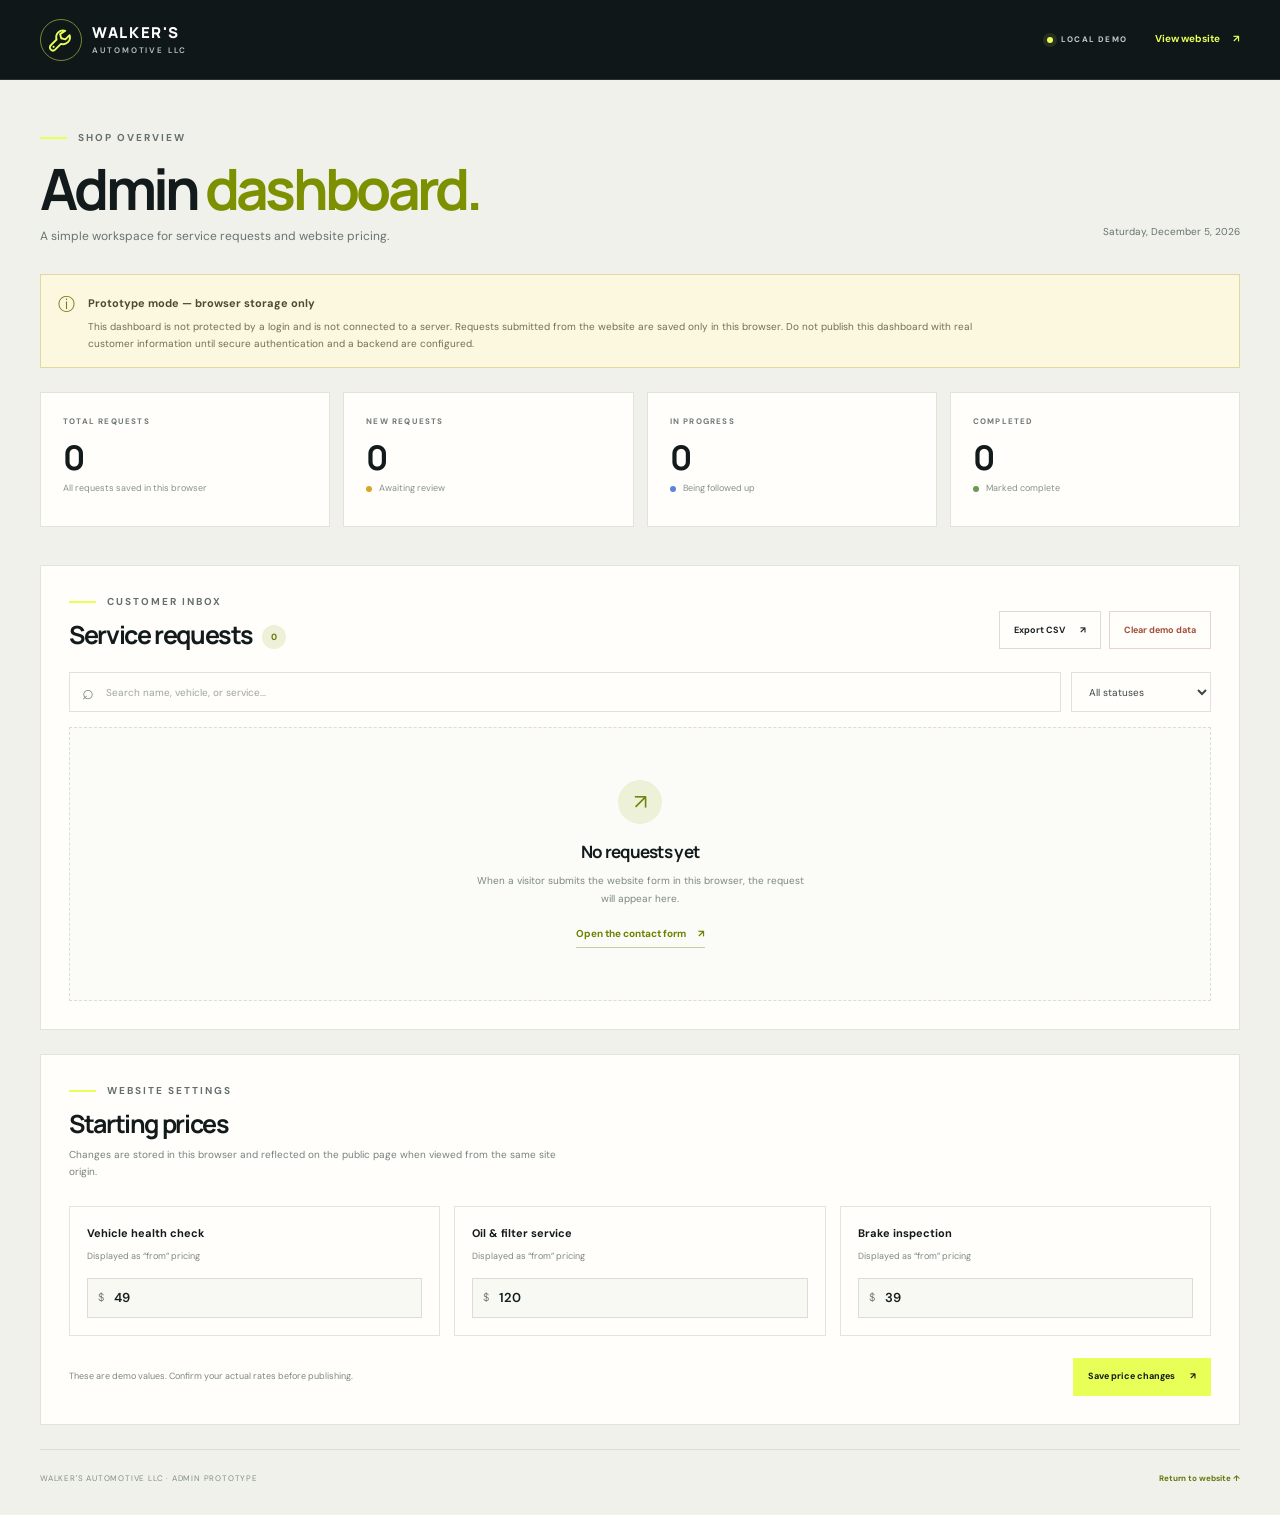
<file: walkers_automotive_website/admin.html>
<!DOCTYPE html>
<html lang="en">
<head>
  <meta charset="UTF-8" />
  <meta name="viewport" content="width=device-width, initial-scale=1.0" />
  <meta name="theme-color" content="#101719" />
  <title>Admin Dashboard | Walker's Automotive LLC</title>
  <link rel="preconnect" href="https://fonts.googleapis.com">
  <link rel="preconnect" href="https://fonts.gstatic.com" crossorigin>
  <link href="https://fonts.googleapis.com/css2?family=DM+Sans:wght@400;500;600;700&family=Manrope:wght@400;500;600;700;800&display=swap" rel="stylesheet">
  <link rel="stylesheet" href="styles.css" />
  <link rel="stylesheet" href="admin.css" />
  <script defer src="admin.js"></script>
</head>
<body class="admin-body">
  <header class="admin-header">
    <a class="brand" href="index.html"><span class="brand-mark" aria-hidden="true"><svg viewBox="0 0 40 40" fill="none"><path d="M25.7 7.7a9.2 9.2 0 0 0-11.6 11.6L6.4 27a4.1 4.1 0 0 0 5.8 5.8l7.7-7.7a9.2 9.2 0 0 0 11.6-11.6l-5.7 5.7-5.5-1.5-1.5-5.5 6.9-4.5Z" stroke="currentColor" stroke-width="2.5" stroke-linejoin="round"/><circle cx="10.1" cy="29.1" r="1.4" fill="currentColor"/></svg></span><span class="brand-copy"><strong>WALKER'S</strong><small>AUTOMOTIVE LLC</small></span></a>
    <div class="admin-header-right"><span class="demo-label"><span></span> LOCAL DEMO</span><a class="back-site" href="index.html">View website <span>↗</span></a></div>
  </header>
  <main class="admin-main">
    <div class="admin-title-row"><div><div class="eyebrow"><span class="eyebrow-line"></span> SHOP OVERVIEW</div><h1>Admin <em>dashboard.</em></h1><p class="admin-subtitle">A simple workspace for service requests and website pricing.</p></div><div class="admin-date" id="todayLabel"></div></div>
    <div class="demo-warning"><span class="warning-icon">ⓘ</span><div><strong>Prototype mode — browser storage only</strong><p>This dashboard is not protected by a login and is not connected to a server. Requests submitted from the website are saved only in this browser. Do not publish this dashboard with real customer information until secure authentication and a backend are configured.</p></div></div>
    <section class="admin-stats" aria-label="Request summary">
      <article class="stat-card"><span class="stat-label">TOTAL REQUESTS</span><strong id="totalRequests">0</strong><span class="stat-note">All requests saved in this browser</span></article>
      <article class="stat-card"><span class="stat-label">NEW REQUESTS</span><strong id="newRequests">0</strong><span class="stat-note"><i class="status-dot status-dot-new"></i> Awaiting review</span></article>
      <article class="stat-card"><span class="stat-label">IN PROGRESS</span><strong id="progressRequests">0</strong><span class="stat-note"><i class="status-dot status-dot-progress"></i> Being followed up</span></article>
      <article class="stat-card"><span class="stat-label">COMPLETED</span><strong id="completedRequests">0</strong><span class="stat-note"><i class="status-dot status-dot-complete"></i> Marked complete</span></article>
    </section>
    <section class="admin-section" id="requestsSection">
      <div class="admin-section-head"><div><div class="eyebrow"><span class="eyebrow-line"></span> CUSTOMER INBOX</div><h2>Service requests <span class="request-count" id="requestCount">0</span></h2></div><div class="inbox-actions"><button type="button" class="admin-button admin-button-secondary" id="exportCsv">Export CSV <span>↗</span></button><button type="button" class="admin-button admin-button-danger" id="clearRequests">Clear demo data</button></div></div>
      <div class="inbox-toolbar"><label class="search-box"><span aria-hidden="true">⌕</span><input id="searchRequests" type="search" placeholder="Search name, vehicle, or service..." aria-label="Search requests"></label><select id="statusFilter" aria-label="Filter by status"><option value="All">All statuses</option><option value="New">New</option><option value="In progress">In progress</option><option value="Completed">Completed</option></select></div>
      <div class="requests-list" id="requestsList"><div class="empty-state"><span class="empty-icon">↗</span><h3>No requests yet</h3><p>When a visitor submits the website form in this browser, the request will appear here.</p><a href="index.html#contact">Open the contact form <span>↗</span></a></div></div>
    </section>
    <section class="admin-section pricing-admin" id="pricingSection">
      <div class="admin-section-head"><div><div class="eyebrow"><span class="eyebrow-line"></span> WEBSITE SETTINGS</div><h2>Starting prices</h2><p>Changes are stored in this browser and reflected on the public page when viewed from the same site origin.</p></div></div>
      <form id="pricingForm" class="pricing-settings">
        <label><span class="setting-name">Vehicle health check</span><span class="setting-description">Displayed as “from” pricing</span><span class="money-input"><span>$</span><input type="number" name="checkup" min="0" step="1" required aria-label="Vehicle health check starting price"></span></label>
        <label><span class="setting-name">Oil & filter service</span><span class="setting-description">Displayed as “from” pricing</span><span class="money-input"><span>$</span><input type="number" name="oil" min="0" step="1" required aria-label="Oil and filter service starting price"></span></label>
        <label><span class="setting-name">Brake inspection</span><span class="setting-description">Displayed as “from” pricing</span><span class="money-input"><span>$</span><input type="number" name="brakes" min="0" step="1" required aria-label="Brake inspection starting price"></span></label>
        <div class="pricing-settings-bottom"><p id="pricingSaveMessage" role="status" aria-live="polite">These are demo values. Confirm your actual rates before publishing.</p><button type="submit" class="admin-button admin-button-primary">Save price changes <span>↗</span></button></div>
      </form>
    </section>
    <footer class="admin-footer"><span>WALKER'S AUTOMOTIVE LLC · ADMIN PROTOTYPE</span><a href="index.html">Return to website ↑</a></footer>
  </main>
  <div class="request-modal" id="requestModal" aria-hidden="true">
    <div class="modal-backdrop" data-close-modal></div>
    <section class="request-modal-panel" role="dialog" aria-modal="true" aria-labelledby="modalTitle"><button type="button" class="modal-close" id="modalClose" aria-label="Close request details">×</button><div class="eyebrow"><span class="eyebrow-line"></span> REQUEST DETAILS</div><h2 id="modalTitle">Service request</h2><div id="modalDetails" class="modal-details"></div><div class="modal-status"><label for="modalStatus">Follow-up status</label><select id="modalStatus"><option>New</option><option>In progress</option><option>Completed</option></select><button type="button" id="saveRequestStatus" class="admin-button admin-button-primary">Save status</button></div><div id="modalSaveMessage" class="modal-save-message" role="status" aria-live="polite"></div></section>
  </div>
</body>
</html>
</file>
<file: walkers_automotive_website/styles.css>
:root{--ink:#121a1c;--ink-2:#192426;--paper:#f5f4ef;--white:#fffefa;--muted:#647071;--muted-light:#a7b0ad;--accent:#e8ff57;--line:#dce0d9;--line-dark:rgba(255,255,255,.14);--font-body:'DM Sans',Arial,sans-serif;--font-display:'Manrope','DM Sans',sans-serif;--container:1200px}*{box-sizing:border-box}html{scroll-behavior:smooth;scroll-padding-top:95px}body{margin:0;background:var(--paper);color:var(--ink);font-family:var(--font-body);font-size:15px;line-height:1.65;-webkit-font-smoothing:antialiased}a{color:inherit;text-decoration:none}button,input,select,textarea{font:inherit}img{display:block;max-width:100%}.container{width:min(var(--container),calc(100% - 64px));margin-inline:auto}.announcement{min-height:35px;display:flex;justify-content:center;align-items:center;gap:9px;background:var(--accent);font-size:10px;font-weight:700;letter-spacing:.04em;color:#182022;padding:6px 16px}.announcement-dot{width:5px;height:5px;background:#182022;border-radius:50%}.announcement a{margin-left:10px;border-bottom:1px solid rgba(18,26,28,.5)}.site-header{height:86px;background:var(--ink);color:white;border-bottom:1px solid rgba(255,255,255,.1);position:sticky;top:0;z-index:50}.nav-wrap{height:100%;display:flex;align-items:center;justify-content:space-between}.brand{display:inline-flex;align-items:center;gap:10px;color:white;min-width:max-content}.brand-mark{width:42px;height:42px;border:1px solid rgba(232,255,87,.48);border-radius:50%;display:grid;place-items:center;color:var(--accent)}.brand-mark svg{width:30px;height:30px}.brand-copy{display:grid;line-height:1.05;gap:5px}.brand-copy strong{font-family:var(--font-display);letter-spacing:.11em;font-size:15px;font-weight:800}.brand-copy small{font-size:8px;letter-spacing:.24em;color:#bac2be;font-weight:600}.primary-nav{display:flex;align-items:center;gap:36px;color:#d7ddda;font-size:12px;font-weight:600}.primary-nav>a:not(.nav-cta){transition:color .2s}.primary-nav>a:not(.nav-cta):hover{color:var(--accent)}.nav-cta{display:flex;gap:13px;align-items:center;padding:13px 17px;border:1px solid rgba(232,255,87,.75);color:var(--accent);transition:background .2s,color .2s}.nav-cta:hover{background:var(--accent);color:var(--ink)}.menu-toggle{display:none}.section-dark{background:var(--ink);color:#fffefa}.hero{position:relative;overflow:hidden;padding:87px 0 0;min-height:680px}.hero-glow{position:absolute;width:700px;height:700px;right:-200px;top:-220px;background:radial-gradient(circle,rgba(232,255,87,.07),transparent 67%);pointer-events:none}.hero-grid{display:grid;grid-template-columns:.95fr 1.05fr;align-items:center;gap:55px;position:relative;z-index:1}.hero-content{padding:0 0 35px}.eyebrow{display:flex;align-items:center;gap:11px;font-size:10px;letter-spacing:.2em;font-weight:700;color:#65706e}.eyebrow.light{color:#bac4bf}.eyebrow-line{display:inline-block;width:27px;height:2px;background:var(--accent)}h1,h2,h3,p{margin-top:0}h1,h2{font-family:var(--font-display);font-weight:700;letter-spacing:-.065em;line-height:1.045}h1{font-size:clamp(50px,6.2vw,82px);margin:24px 0 24px;color:#fbfcf7}h1 em,h2 em,.strip-lead em{font-style:normal;color:var(--accent)}.hero-intro{max-width:445px;font-size:15px;color:#b7c0bc;line-height:1.85}.hero-actions{display:flex;align-items:center;gap:28px;margin-top:31px}.button{min-height:49px;padding:0 20px;display:inline-flex;align-items:center;justify-content:center;gap:24px;border:1px solid transparent;font-size:11px;font-weight:700;letter-spacing:.015em;cursor:pointer;transition:transform .2s,background .2s,color .2s,border-color .2s}.button:hover{transform:translateY(-2px)}.button-accent{background:var(--accent);color:var(--ink)}.button-accent:hover{background:#f0ff93}.button-dark{background:var(--ink);color:white}.button-dark:hover{background:#344244}.button-outline{border-color:#d5dad3;color:var(--ink);background:transparent}.button-outline:hover{border-color:var(--ink);background:var(--ink);color:white}.text-link{display:inline-flex;gap:15px;align-items:center;font-size:11px;font-weight:700;border-bottom:1px solid #b9c0b7;padding-bottom:6px}.text-link span{font-size:15px}.light-link{color:#f4f5ef;border-color:rgba(255,255,255,.35)}.hero-note{display:flex;align-items:center;gap:13px;margin-top:54px;color:#b3bdb8;font-size:10px;line-height:1.7}.hero-note strong{color:white;font-size:11px}.note-icon{width:34px;height:34px;display:grid;place-items:center;border:1px solid rgba(232,255,87,.4);border-radius:50%;color:var(--accent);font-size:15px}.hero-visual{position:relative;padding:7px 0 25px 0}.hero-image-wrap{height:470px;position:relative;overflow:hidden;background:#263033}.hero-image-wrap:before{content:"";position:absolute;z-index:2;inset:12px;border:1px solid rgba(255,255,255,.22);pointer-events:none}.hero-image-wrap img{width:100%;height:100%;object-fit:cover;object-position:center;filter:saturate(.72);animation:heroReveal 1.2s ease both}.image-shade{position:absolute;inset:0;background:linear-gradient(180deg,rgba(7,12,13,.02) 10%,rgba(7,12,13,.18) 55%,rgba(7,12,13,.8) 100%)}.image-caption{position:absolute;bottom:28px;left:30px;z-index:3;display:flex;align-items:center;gap:11px;color:white;font-size:9px;letter-spacing:.2em;font-weight:700}.caption-bar{width:28px;height:2px;background:var(--accent)}.hero-side-label{position:absolute;right:-23px;top:25px;writing-mode:vertical-rl;font-size:8px;letter-spacing:.17em;color:#acb7b2;display:flex;gap:25px;align-items:center}.hero-side-label span{color:var(--accent)}.hero-graphic{position:absolute;right:-38px;bottom:0;width:118px;height:118px;border-radius:50%;display:grid;place-items:center;background:var(--accent);color:var(--ink);font-family:var(--font-display);font-weight:800;font-size:39px;transform:rotate(10deg);box-shadow:0 15px 40px rgba(0,0,0,.25)}.hero-graphic:after{content:"";position:absolute;inset:8px;border:1px solid rgba(18,26,28,.3);border-radius:50%}.hero-bottom{position:relative;display:flex;align-items:center;gap:17px;min-height:64px;border-top:1px solid var(--line-dark);color:#899591;font-size:8px;letter-spacing:.16em}.hero-bottom i{display:block;width:3px;height:3px;background:var(--accent);border-radius:50%}.scroll-cue{margin-left:auto;color:#b9c3bf;display:flex;align-items:center;gap:16px}.scroll-cue span{color:var(--accent);font-size:16px}.intro-strip{background:var(--accent);padding:42px 0}.intro-strip-inner{display:grid;grid-template-columns:.8fr 1.2fr auto;align-items:center;gap:55px}.strip-lead{font-family:var(--font-display);font-size:clamp(22px,2.5vw,32px);line-height:1.25;font-weight:700;letter-spacing:-.05em;margin:0}.strip-lead em{color:#51600e}.strip-copy{max-width:550px;font-size:12px;line-height:1.9;margin:0;color:#334014}.round-arrow{width:49px;height:49px;border-radius:50%;border:1px solid rgba(18,26,28,.55);display:grid;place-items:center;font-size:23px;transition:transform .2s,background .2s}.round-arrow:hover{transform:rotate(-45deg);background:rgba(255,255,255,.25)}.section{padding:112px 0}.services-section{background:var(--paper)}.section-heading{display:flex;align-items:end;justify-content:space-between;gap:45px;margin-bottom:50px}.section-heading h2,.approach-copy h2,.contact-panel h2{font-size:clamp(38px,4.6vw,60px);margin:18px 0 0}.section-heading h2 em{color:#80910d}.heading-aside{max-width:345px;padding-bottom:4px}.heading-aside p{font-size:12px;color:#66716f;line-height:1.9;margin:0 0 20px}.heading-aside .text-link{border-color:#c4cbc3}.services-grid{display:grid;grid-template-columns:repeat(3,1fr);border-top:1px solid var(--line);border-left:1px solid var(--line)}.service-card{position:relative;min-height:265px;padding:27px 28px 24px;border-right:1px solid var(--line);border-bottom:1px solid var(--line);transition:background .25s,transform .25s;display:flex;flex-direction:column}.service-card:hover{background:#fffefa;z-index:1}.service-top{display:flex;justify-content:space-between;align-items:center;margin-bottom:23px}.service-number{font-size:10px;color:#858f8a;letter-spacing:.12em}.service-icon{width:43px;height:43px;display:grid;place-items:center;border:1px solid #d9dfd7;border-radius:50%;color:#68730c;transition:background .25s,border .25s}.service-icon svg{width:27px;height:27px}.service-card:hover .service-icon{background:var(--accent);border-color:var(--accent)}.service-card h3,.price-card h3{font-family:var(--font-display);font-size:19px;letter-spacing:-.045em;margin:0 0 10px}.service-card p{font-size:11px;color:#6b7573;line-height:1.85;margin-bottom:23px;max-width:300px}.card-link{font-size:10px;font-weight:700;margin-top:auto;display:flex;justify-content:space-between;border-top:1px solid #e2e5df;padding-top:14px}.card-link span{font-size:14px;transition:transform .2s}.card-link:hover span{transform:translate(3px,-3px)}.service-card-featured{background:#eaf0cd}.service-card-featured:hover{background:#e4edb8}.featured-mark{position:absolute;right:25px;top:9px;font-size:7px;font-weight:800;letter-spacing:.15em;color:#63710b}.services-foot{display:flex;align-items:center;gap:17px;border-bottom:1px solid var(--line);padding:27px 0 0}.services-foot .small-star{color:#7f900b;font-size:23px}.services-foot p{font-size:11px;color:#677270;margin:0;max-width:565px}.services-foot .button{margin-left:auto;min-width:150px}.approach-section{padding:106px 0;position:relative;overflow:hidden}.approach-bg-word{position:absolute;left:50%;top:20px;transform:translateX(-50%);font-family:var(--font-display);font-size:clamp(100px,19vw,245px);letter-spacing:-.11em;font-weight:800;color:rgba(255,255,255,.022);white-space:nowrap;pointer-events:none}.approach-layout{display:grid;grid-template-columns:.8fr 1.2fr;gap:100px;position:relative}.approach-copy{padding-top:9px}.approach-copy h2{font-size:clamp(38px,4.4vw,57px);margin-bottom:23px}.approach-copy h2 em,.contact-panel h2 em{color:var(--accent)}.approach-lede{max-width:355px;font-size:13px;color:#b5bfba;line-height:1.95;margin-bottom:29px}.approach-steps{border-top:1px solid var(--line-dark)}.approach-step{min-height:128px;border-bottom:1px solid var(--line-dark);display:grid;grid-template-columns:44px 1fr 20px;gap:19px;align-items:start;padding:25px 0}.step-num{font-size:10px;letter-spacing:.1em;color:var(--accent);padding-top:5px}.approach-step h3{font-family:var(--font-display);font-size:17px;letter-spacing:-.035em;margin:0 0 8px}.approach-step p{font-size:11px;color:#abb6b0;line-height:1.9;max-width:450px;margin:0}.step-arrow{font-size:17px;color:#75817c;transition:color .2s,transform .2s}.approach-step:hover .step-arrow{color:var(--accent);transform:translate(3px,-3px)}.section-light{background:#eeefe7}.pricing-section{padding:108px 0 100px}.pricing-heading{margin-bottom:42px}.pricing-heading .heading-aside{max-width:370px}.pricing-grid{display:grid;grid-template-columns:repeat(3,1fr);gap:14px}.price-card{padding:29px 28px 28px;background:#fafaf6;border:1px solid #dfe3da;position:relative;display:flex;flex-direction:column;min-height:390px}.price-card-popular{border-color:var(--ink);background:var(--white)}.popular-label{position:absolute;right:0;top:0;background:var(--accent);color:var(--ink);font-size:7px;font-weight:800;letter-spacing:.13em;padding:7px 11px}.price-card-top{display:flex;align-items:center;justify-content:space-between;margin-bottom:25px}.price-type{font-size:8px;letter-spacing:.15em;font-weight:800;color:#7b8581}.price-symbol{display:grid;place-items:center;width:30px;height:30px;border:1px solid #d8ded5;border-radius:50%;font-size:14px}.price-card h3{font-size:21px;margin-bottom:9px}.price-desc{font-size:11px;line-height:1.8;color:#707a76;min-height:44px;margin-bottom:20px}.price{display:flex;align-items:baseline;gap:7px;margin-bottom:20px}.price>span{font-size:9px;text-transform:uppercase;letter-spacing:.08em;color:#7b8581}.price strong{font-family:var(--font-display);font-size:38px;letter-spacing:-.07em}.price small{color:#6e7975}.price-rule{height:1px;background:#dfe3dc}.price-card ul{list-style:none;margin:16px 0 26px;padding:0;display:grid;gap:10px}.price-card li{font-size:10px;color:#596461;display:flex;gap:10px;align-items:center}.price-card li:before{content:'✓';font-size:11px;color:#81900b}.price-card .button{margin-top:auto;justify-content:space-between}.pricing-disclaimer{display:flex;gap:10px;font-size:10px;color:#6e7975;line-height:1.7;margin:23px 0 0}.pricing-disclaimer span{color:#788a0d}.contact-section{display:grid;grid-template-columns:.8fr 1.2fr;min-height:780px;background:var(--ink)}.contact-image{min-height:100%;background:linear-gradient(180deg,rgba(10,16,17,.15),rgba(10,16,17,.62)),url('https://images.unsplash.com/photo-1486262715619-67b85e0b08d3?auto=format&fit=crop&w=1200&q=85') center/cover no-repeat;position:relative}.contact-image:after{content:'CARE IS IN THE DETAILS';position:absolute;bottom:42px;left:36px;color:#fffefa;font-size:9px;letter-spacing:.22em;font-weight:700;border-left:2px solid var(--accent);padding:4px 0 4px 13px}.contact-panel{padding:82px clamp(32px,6vw,95px);color:#fffefa;max-width:850px}.contact-panel h2{font-size:clamp(39px,4.2vw,58px);margin:17px 0 16px}.contact-intro{font-size:12px;color:#afbab4;line-height:1.85;max-width:490px;margin-bottom:31px}.service-form{max-width:590px}.service-form label{display:block;color:#e3e8e1;font-size:10px;font-weight:600;margin-bottom:18px}.service-form label>span{color:var(--accent)}.form-row{display:grid;grid-template-columns:1fr 1fr;gap:17px}.service-form input,.service-form select,.service-form textarea{display:block;width:100%;margin-top:8px;background:#1c282a;border:1px solid #3a4747;color:#fffefa;border-radius:0;outline:none;padding:12px 13px;font-size:11px;transition:border .2s;appearance:none}.service-form input::placeholder,.service-form textarea::placeholder{color:#81908a}.service-form select:invalid{color:#81908a}.service-form select option{color:#fff;background:#1c282a}.service-form input:focus,.service-form select:focus,.service-form textarea:focus{border-color:var(--accent)}.service-form textarea{resize:vertical;min-height:91px}.form-bottom{display:flex;align-items:center;gap:16px;margin-top:4px}.form-bottom p{font-size:8px;color:#85928c;margin:0;max-width:160px;line-height:1.6}.form-submit{min-width:205px}.form-message{font-size:11px;margin-top:16px;min-height:18px;color:var(--accent)}.form-message.error{color:#ffb5a9}.site-footer{padding-top:56px}.footer-main{display:grid;grid-template-columns:1fr 1fr auto;gap:50px;align-items:start;padding-bottom:52px}.brand-footer .brand-mark{width:38px;height:38px}.footer-tagline{font-size:11px;color:#9aa6a0;margin:16px 0 0}.footer-links{display:flex;gap:75px}.footer-links>div{display:grid;align-content:start;gap:11px}.footer-label{font-size:8px;letter-spacing:.17em;color:#8b9791;font-weight:700;margin-bottom:6px}.footer-links a{font-size:10px;color:#d7ded8;transition:color .2s}.footer-links a:hover{color:var(--accent)}.admin-link-arrow{color:var(--accent)}.back-top{font-size:8px;letter-spacing:.14em;color:#c4cec8;display:flex;gap:16px;align-items:center;white-space:nowrap}.back-top span{font-size:16px;color:var(--accent)}.footer-bottom{border-top:1px solid var(--line-dark);display:flex;justify-content:space-between;gap:20px;padding:19px 0 24px;color:#82908a;font-size:8px;letter-spacing:.03em}.reveal{opacity:0;transform:translateY(18px);transition:opacity .7s ease,transform .7s ease}.reveal.is-visible{opacity:1;transform:translateY(0)}.reveal-delay{transition-delay:.12s}.reveal-delay-1{transition-delay:.09s}.reveal-delay-2{transition-delay:.17s}@keyframes heroReveal{from{transform:scale(1.06);opacity:.65}to{transform:scale(1);opacity:1}}@media(prefers-reduced-motion:reduce){*,*::before,*::after{scroll-behavior:auto!important;animation-duration:.01ms!important;transition-duration:.01ms!important}.reveal{opacity:1;transform:none}}@media(max-width:1000px){.container{width:min(100% - 46px,var(--container))}.hero{padding-top:70px;min-height:auto}.hero-grid{gap:34px;grid-template-columns:.95fr 1.05fr}.hero-image-wrap{height:410px}h1{font-size:clamp(48px,6.7vw,70px)}.hero-graphic{width:92px;height:92px;font-size:32px;right:-20px}.hero-side-label{right:-15px}.intro-strip-inner{gap:28px}.approach-layout{gap:50px}.contact-panel{padding:70px 38px}.footer-links{gap:38px}.primary-nav{gap:24px}}@media(max-width:760px){html{scroll-padding-top:72px}.container{width:calc(100% - 40px)}.announcement{font-size:9px;min-height:33px}.site-header{height:72px}.brand-mark{width:37px;height:37px}.brand-copy strong{font-size:13px}.brand-copy small{font-size:7px}.menu-toggle{width:42px;height:42px;display:grid;align-content:center;justify-items:center;gap:6px;background:none;border:1px solid rgba(255,255,255,.23);color:white}.menu-toggle span{width:17px;height:1px;background:currentColor;transition:transform .2s}.menu-toggle[aria-expanded="true"] span:first-child{transform:translateY(3.5px) rotate(45deg)}.menu-toggle[aria-expanded="true"] span:last-child{transform:translateY(-3.5px) rotate(-45deg)}.primary-nav{display:none;position:absolute;left:0;right:0;top:72px;background:var(--ink);padding:19px 20px 24px;border-top:1px solid var(--line-dark);flex-direction:column;align-items:stretch;gap:0}.primary-nav.is-open{display:flex}.primary-nav>a:not(.nav-cta){padding:15px 3px;border-bottom:1px solid var(--line-dark)}.nav-cta{margin-top:17px;justify-content:space-between}.hero{padding-top:57px}.hero-grid{grid-template-columns:1fr;gap:25px}.hero-content{padding:0}.hero h1{font-size:clamp(52px,12vw,76px);margin:19px 0 20px}.hero-intro{max-width:520px;font-size:13px}.hero-actions{gap:19px;margin-top:26px;flex-wrap:wrap}.hero-note{margin-top:32px}.hero-visual{padding:0 10px 25px 0}.hero-image-wrap{height:clamp(275px,74vw,410px)}.hero-side-label{right:-5px}.hero-graphic{width:83px;height:83px;right:-3px;font-size:29px}.hero-bottom{flex-wrap:wrap;gap:10px;min-height:61px;padding:12px 0;font-size:7px}.hero-bottom .scroll-cue{width:100%;margin:2px 0 0;justify-content:flex-end}.intro-strip{padding:32px 0}.intro-strip-inner{grid-template-columns:1fr auto;gap:18px}.strip-lead{font-size:27px}.strip-copy{grid-column:1/-1;grid-row:2;font-size:11px}.round-arrow{grid-column:2;grid-row:1;width:43px;height:43px}.section{padding:76px 0}.section-heading{display:block;margin-bottom:32px}.section-heading h2,.approach-copy h2,.contact-panel h2{font-size:clamp(39px,9.5vw,53px)}.heading-aside{margin-top:20px;max-width:490px}.heading-aside p{font-size:11px;margin-bottom:14px}.services-grid{grid-template-columns:repeat(2,minmax(0,1fr))}.service-card{padding:21px 18px;min-height:276px}.service-card h3{font-size:16px}.service-card p{font-size:10px}.service-icon{width:39px;height:39px}.service-top{margin-bottom:21px}.featured-mark{right:16px;font-size:6px}.services-foot{align-items:flex-start;flex-wrap:wrap;gap:11px}.services-foot p{flex:1;min-width:190px;font-size:10px}.services-foot .button{width:100%;margin:9px 0 0}.approach-section{padding:77px 0}.approach-layout{grid-template-columns:1fr;gap:40px}.approach-copy h2{margin-top:17px}.approach-lede{font-size:12px}.approach-bg-word{top:90px}.approach-step{grid-template-columns:30px 1fr 16px;gap:13px;padding:22px 0;min-height:118px}.approach-step h3{font-size:16px}.approach-step p{font-size:10px}.pricing-section{padding:76px 0}.pricing-grid{grid-template-columns:1fr;gap:12px}.price-card{min-height:0;padding:25px 23px}.price-desc{min-height:0;margin-bottom:14px}.price-card ul{margin-bottom:22px}.pricing-disclaimer{font-size:9px}.contact-section{grid-template-columns:1fr}.contact-image{min-height:255px;background-position:center 45%}.contact-image:after{bottom:22px;left:23px}.contact-panel{padding:57px 20px 64px}.contact-panel h2{margin-top:16px}.contact-intro{font-size:11px}.form-row{grid-template-columns:1fr;gap:0}.service-form label{margin-bottom:14px}.form-bottom{align-items:flex-start;flex-direction:column;gap:11px}.form-bottom p{max-width:280px}.form-submit{width:100%}.footer-main{grid-template-columns:1fr 1fr;gap:32px 20px;padding-bottom:38px}.footer-links{grid-column:1/-1;grid-row:2;gap:60px}.back-top{grid-column:2;grid-row:1;justify-self:end;align-self:start}.footer-bottom{flex-direction:column;gap:6px;line-height:1.5}.reveal{transform:translateY(12px)}}@media(max-width:390px){.container{width:calc(100% - 32px)}.announcement{font-size:8px}.hero-actions .text-link{font-size:10px}.service-card{padding:18px 14px}.service-card h3{font-size:15px}.service-card p{font-size:9px}.footer-links{gap:35px}.footer-main{grid-template-columns:1fr auto}}
</file>
<file: walkers_automotive_website/admin.css>
.admin-body{background:#f0f1eb;min-height:100vh}.admin-header{height:80px;background:#101719;display:flex;align-items:center;justify-content:space-between;padding:0 max(25px,calc((100% - 1200px)/2));border-bottom:1px solid rgba(255,255,255,.11)}.admin-header-right{display:flex;align-items:center;gap:28px}.demo-label{display:flex;align-items:center;gap:8px;font-size:8px;font-weight:800;letter-spacing:.15em;color:#c0c9c2}.demo-label span{width:6px;height:6px;background:#e8ff57;border-radius:50%;box-shadow:0 0 0 4px rgba(232,255,87,.1)}.back-site{color:#e8ff57;font-size:10px;font-weight:700;display:flex;align-items:center;gap:13px}.admin-main{width:min(1200px,calc(100% - 50px));margin:0 auto;padding:50px 0 20px}.admin-title-row{display:flex;align-items:end;justify-content:space-between;gap:20px;margin-bottom:27px}.admin-title-row h1{font-size:clamp(42px,5vw,57px);margin:12px 0 9px;color:#121a1c}.admin-title-row h1 em{font-style:normal;color:#7c9000}.admin-subtitle{font-size:12px;color:#68736f;margin:0}.admin-date{font-size:10px;color:#66726e;padding-bottom:6px}.demo-warning{display:flex;gap:13px;border:1px solid #e1d7a1;background:#fcf8df;padding:15px 17px;margin-bottom:24px;color:#4b4b38}.warning-icon{font-size:17px;color:#7e790e}.demo-warning strong{font-size:11px}.demo-warning p{font-size:10px;line-height:1.7;margin:3px 0 0;color:#716e56;max-width:900px}.admin-stats{display:grid;grid-template-columns:repeat(4,1fr);gap:13px;margin-bottom:38px}.stat-card{background:#fffefa;border:1px solid #e0e4dc;padding:22px 22px 19px;min-height:135px}.stat-label{display:block;font-size:8px;font-weight:800;letter-spacing:.15em;color:#727d78}.stat-card>strong{display:block;font-family:var(--font-display);font-size:34px;letter-spacing:-.07em;margin:11px 0 5px;line-height:1.1}.stat-note{font-size:9px;color:#86918a;display:flex;align-items:center;gap:7px}.status-dot{width:6px;height:6px;display:inline-block;border-radius:50%}.status-dot-new{background:#d7a725}.status-dot-progress{background:#5b83df}.status-dot-complete{background:#6a9b56}.admin-section{background:#fffefa;border:1px solid #e0e4dc;padding:28px;margin-bottom:24px}.admin-section-head{display:flex;justify-content:space-between;align-items:end;gap:24px;margin-bottom:23px}.admin-section-head h2{font-family:var(--font-display);font-size:25px;letter-spacing:-.055em;margin:12px 0 0}.admin-section-head>div>p{font-size:10px;color:#77827d;line-height:1.7;max-width:510px;margin:8px 0 0}.request-count{display:inline-grid;place-items:center;min-width:24px;height:24px;padding:0 7px;border-radius:20px;background:#edf1d7;color:#68760b;font:700 9px var(--font-body);letter-spacing:0;vertical-align:middle;margin-left:5px}.inbox-actions{display:flex;gap:8px}.admin-button{display:inline-flex;align-items:center;justify-content:center;gap:15px;min-height:38px;padding:0 14px;border:1px solid transparent;font-family:var(--font-body);font-weight:700;font-size:9px;cursor:pointer;transition:background .2s,color .2s,border-color .2s}.admin-button-primary{background:#e8ff57;color:#121a1c}.admin-button-primary:hover{background:#d9f33d}.admin-button-secondary{background:#fffefa;border-color:#d8ded5;color:#1b2425}.admin-button-secondary:hover{border-color:#121a1c}.admin-button-danger{background:transparent;border-color:#ead3cd;color:#a24f3b}.admin-button-danger:hover{background:#fff0ec}.inbox-toolbar{display:flex;gap:10px;margin-bottom:15px}.search-box{display:flex;align-items:center;gap:10px;flex:1;border:1px solid #dfe3db;padding:0 12px;min-height:40px;color:#7d8983}.search-box span{font-size:20px}.search-box input{outline:none;border:0;background:transparent;width:100%;font:10px var(--font-body);color:#121a1c}.search-box input::placeholder{color:#9ca59f}.inbox-toolbar select,.modal-status select{border:1px solid #dfe3db;background:#fffefa;padding:0 13px;min-width:140px;color:#3c4845;font:10px var(--font-body);outline:none}.requests-list{display:grid;gap:8px}.request-row{border:1px solid #e3e7df;padding:15px;display:grid;grid-template-columns:minmax(150px,1.2fr) minmax(130px,1fr) 110px 95px;gap:14px;align-items:center;cursor:pointer;transition:background .2s,border .2s}.request-row:hover{background:#f9faee;border-color:#d3dcaa}.request-person strong{display:block;font-size:11px;color:#172122}.request-person span,.request-service span{display:block;color:#7b8680;font-size:9px;margin-top:4px;overflow-wrap:anywhere}.request-service strong{font-size:10px;font-weight:700}.request-vehicle{font-size:9px;color:#6d7974;line-height:1.6}.status-pill{display:inline-flex;align-items:center;justify-content:center;gap:6px;font-size:8px;font-weight:700;padding:6px 9px;background:#f3f1dc;color:#827216;white-space:nowrap}.status-pill:before{content:'';width:5px;height:5px;border-radius:50%;background:currentColor}.status-pill.status-in-progress{color:#456bb8;background:#eaf0fc}.status-pill.status-completed{color:#4c7c3d;background:#eaf4e6}.request-date{font-size:8px;color:#8a958f;text-align:right}.empty-state{text-align:center;padding:52px 20px;border:1px dashed #d9dfd6;background:#fbfcf7}.empty-icon{display:grid;place-items:center;width:44px;height:44px;margin:0 auto 14px;border-radius:50%;background:#edf1d7;color:#71820b;font-size:21px}.empty-state h3{font-family:var(--font-display);font-size:17px;letter-spacing:-.04em;margin:0 0 6px}.empty-state p{font-size:10px;line-height:1.8;color:#7d8782;margin:0 auto 12px;max-width:330px}.empty-state a{display:inline-flex;gap:12px;color:#6e8000;font-size:10px;font-weight:700;border-bottom:1px solid #c5ce9c;padding-bottom:4px}.empty-error{font-size:10px;color:#a24f3b;text-align:center;padding:20px}.pricing-admin .admin-section-head{margin-bottom:26px}.pricing-settings{display:grid;grid-template-columns:repeat(3,1fr);gap:14px}.pricing-settings>label{padding:17px;border:1px solid #e1e5de;display:grid;gap:7px;align-content:start}.setting-name{font-size:11px;font-weight:700}.setting-description{font-size:9px;color:#7d8882}.money-input{display:flex;align-items:center;border:1px solid #d9dfd7;background:#f8f9f3;padding:0 10px;min-height:40px;margin-top:7px}.money-input>span{font-size:11px;color:#78847d}.money-input input{background:transparent;border:0;outline:none;font:600 13px var(--font-body);width:100%;padding:10px;color:#151e1f}.pricing-settings-bottom{grid-column:1/-1;display:flex;align-items:center;justify-content:space-between;gap:16px;padding-top:8px}.pricing-settings-bottom p{font-size:9px;color:#7c8780;margin:0;line-height:1.6}.admin-footer{display:flex;justify-content:space-between;gap:20px;border-top:1px solid #d9dfd7;padding:22px 0 10px;font-size:8px;letter-spacing:.1em;color:#829087}.admin-footer a{color:#65750a;font-weight:700;letter-spacing:0}.request-modal{display:none;position:fixed;inset:0;z-index:100;align-items:center;justify-content:center;padding:20px}.request-modal.is-open{display:flex}.modal-backdrop{position:absolute;inset:0;background:rgba(8,14,15,.68);backdrop-filter:blur(4px)}.request-modal-panel{position:relative;z-index:1;width:min(590px,100%);max-height:90vh;overflow:auto;background:#fffefa;border:1px solid #dfe4da;padding:32px}.modal-close{position:absolute;top:15px;right:17px;border:0;background:none;color:#65716b;font-size:27px;cursor:pointer}.request-modal-panel h2{font:700 29px var(--font-display);letter-spacing:-.06em;margin:15px 0 20px}.modal-details{display:grid;grid-template-columns:1fr 1fr;gap:0 20px;border-top:1px solid #e1e5dd}.detail-item{padding:13px 0;border-bottom:1px solid #e1e5dd;min-width:0}.detail-item.detail-full{grid-column:1/-1}.detail-label{display:block;font-size:8px;letter-spacing:.12em;color:#808b85;font-weight:700;margin-bottom:4px}.detail-value{display:block;font-size:11px;line-height:1.7;white-space:pre-wrap;overflow-wrap:anywhere;color:#1b2425}.modal-status{display:flex;align-items:center;gap:10px;margin-top:22px}.modal-status label{font-size:10px;font-weight:700;white-space:nowrap}.modal-status select{min-height:38px;flex:1}.modal-save-message{font-size:10px;color:#61750c;margin-top:12px;min-height:14px}@media(max-width:850px){.admin-main{width:calc(100% - 36px);padding-top:36px}.admin-header{padding:0 18px}.admin-stats{grid-template-columns:repeat(2,1fr)}.request-row{grid-template-columns:1.2fr 1fr;gap:10px}.request-date{text-align:left}.request-status{justify-self:start}.pricing-settings{grid-template-columns:1fr}.pricing-settings-bottom{grid-column:1}.admin-section{padding:22px}.admin-section-head{align-items:start;flex-direction:column}.inbox-actions{width:100%;flex-wrap:wrap}.inbox-actions>*{flex:1}.admin-date{font-size:9px}}@media(max-width:520px){.admin-header{height:71px}.admin-header .brand-mark{width:34px;height:34px}.admin-header .brand-copy strong{font-size:11px}.admin-header .brand-copy small{font-size:6px}.admin-header-right{gap:12px}.demo-label{font-size:7px}.back-site{font-size:9px;gap:5px}.admin-main{width:calc(100% - 28px);padding-top:29px}.admin-title-row{align-items:start;flex-direction:column;gap:5px}.admin-title-row h1{font-size:43px}.admin-date{padding:0}.demo-warning{padding:12px;gap:9px}.demo-warning p{font-size:9px}.admin-stats{gap:8px}.stat-card{padding:16px;min-height:118px}.stat-card>strong{font-size:29px}.admin-section{padding:17px 12px}.admin-section-head h2{font-size:22px}.inbox-toolbar{flex-direction:column}.inbox-toolbar select{min-height:38px}.request-row{grid-template-columns:1fr auto;padding:12px;gap:10px}.request-person{grid-column:1}.request-service{grid-column:1}.request-vehicle{grid-column:1}.request-status{grid-column:2;grid-row:1;align-self:start}.request-date{grid-column:2;grid-row:2;text-align:right;align-self:end}.request-row .status-pill{font-size:7px;padding:5px 6px}.pricing-settings-bottom{align-items:stretch;flex-direction:column}.pricing-settings-bottom .admin-button{width:100%}.admin-footer{font-size:7px}.request-modal-panel{padding:27px 18px}.modal-details{grid-template-columns:1fr}.detail-item.detail-full{grid-column:1}.modal-status{flex-wrap:wrap}.modal-status label{width:100%}.modal-status select{min-width:0}.modal-status .admin-button{flex:1}}
</file>
